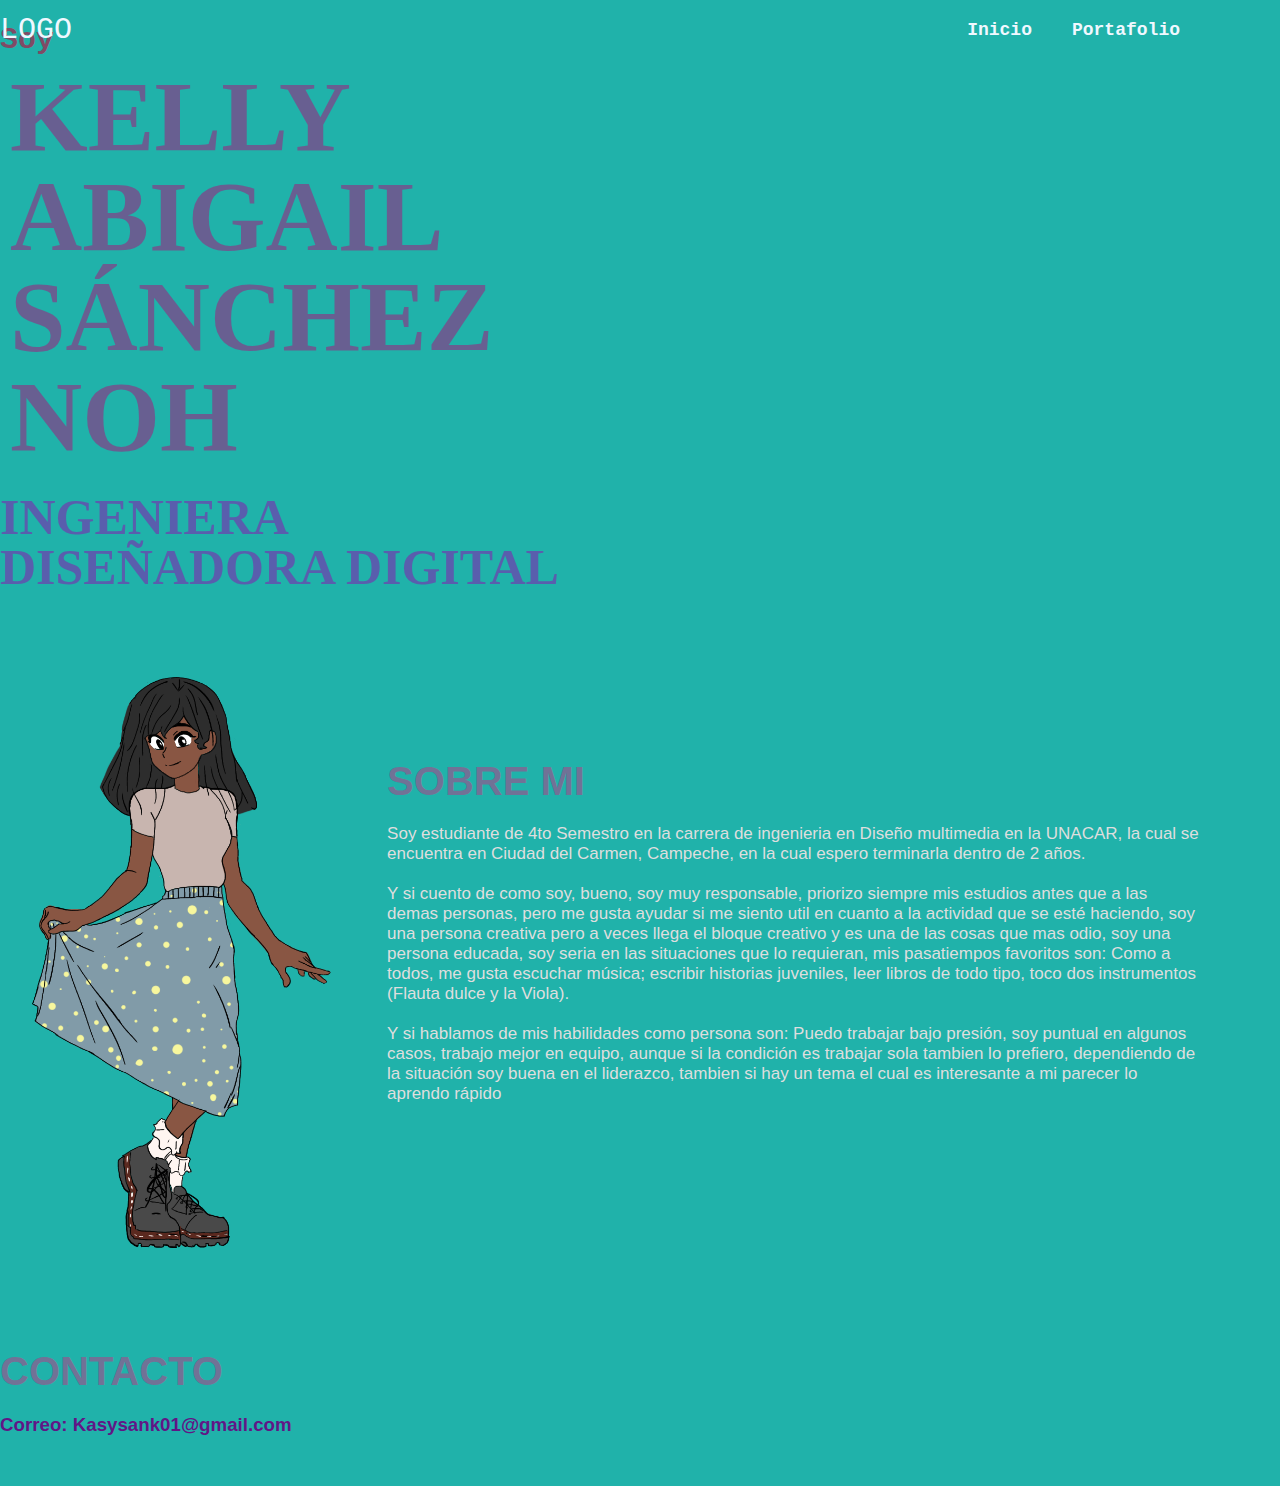
<file: 02-maquetacion-cv/Index.html>
<!DOCTYPE html>
<html lang="en">
<head>
    <meta charset="UTF-8">
    <meta name="viewport" content="width=device-width, initial-scale=1.0">
    <title>Mi Curriculum Vitae</title>
    <link rel="stylesheet" href="mystyle.css">
</head>
<body>
    
    <header class="header">
        <div class="contenido">

            <div class="menu container">
                <a href="Index.html" class="Logo">Logo</a>
                <input type="checkbox" id="menu"/>
                <label for="menu">
                    <img src="Img/menu.png " class="menu-icono" alt=""">
                </label>
                <nav class="navbar">
                    <ul>
                        <li><a href="Index.html">Inicio</a></li>
                        <li><a href="Portafolio.html">Portafolio</a></li>
                    </ul>
                </nav>
            </div>
            <div class="header-content container">
                <div class="header-txt">
                    <span>Soy</span>
                    <h1>KELLY ABIGAIL SÁNCHEZ NOH</h1>
                    <h2>Ingeniera Diseñadora Digital</h2>
                   
                </div>
            </div>

        </div>
    </header>

    <section class="about container">
        <div class="about-img">
            <img src="Img/Me.png" alt="Foto de mi en un Dibujo"">
        </div>

        <div class="about-txt">
            <h2>Sobre mi</h2>
            <p>
                Soy estudiante de 4to Semestro en la carrera de ingenieria en Diseño multimedia en la UNACAR, la cual se encuentra en Ciudad del Carmen, Campeche, en la cual espero terminarla dentro de 2 años.
                <br>
                <br>
                Y si cuento de como soy, bueno, soy muy responsable, priorizo siempre mis estudios antes que a las demas personas, pero me gusta ayudar si me siento util en cuanto a la actividad que se esté haciendo, soy una persona creativa pero a veces llega el bloque creativo y es una de las cosas que mas odio, soy una persona educada, soy seria en las situaciones que lo requieran, mis pasatiempos favoritos son: Como a todos, me gusta escuchar música; escribir historias juveniles, leer libros de todo tipo, toco dos instrumentos (Flauta dulce y la Viola).
                <br>
                <br>
                Y si hablamos de mis habilidades como persona son: Puedo trabajar bajo presión, soy puntual en algunos casos, trabajo mejor en equipo, aunque si la condición es trabajar sola tambien lo prefiero, dependiendo de la situación soy buena en el liderazco, tambien si hay un tema el cual es interesante a mi parecer lo aprendo rápido
            </p>

        </div>
    </section>

    <footer class="footer">
        <h2>Contacto</h2>
            <h3>Correo: Kasysank01@gmail.com</h3>
    </footer>


   
</body>
</html>
</file>
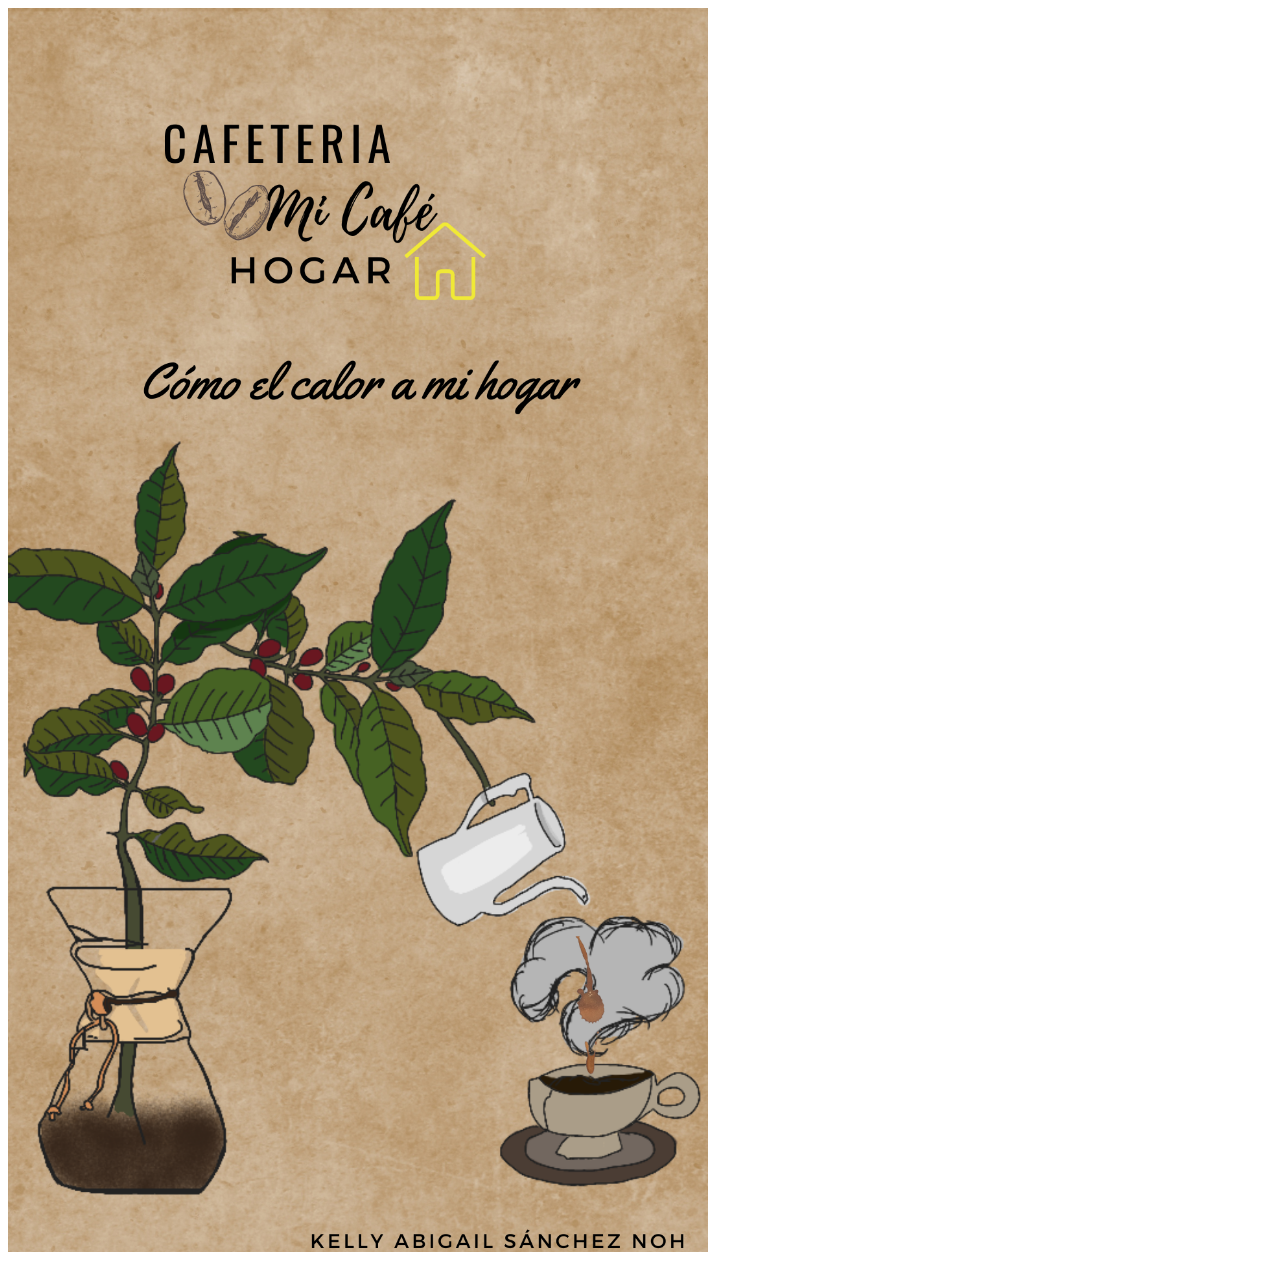
<file: 02-maquetacion-cv/Cafeteria.html>
<!DOCTYPE html>
<html lang="en">
<head>
    <meta charset="UTF-8">
    <meta name="viewport" content="width=device-width, initial-scale=1.0">
    <title>Cartel Coffee Cafeteria</title>
</head>
<body>
    <img src="Img/Coffee Cafeteria.png" alt="Foto de un Cartel de una Cafeteria" style="width: 700px">
</body>
</html>
</file>
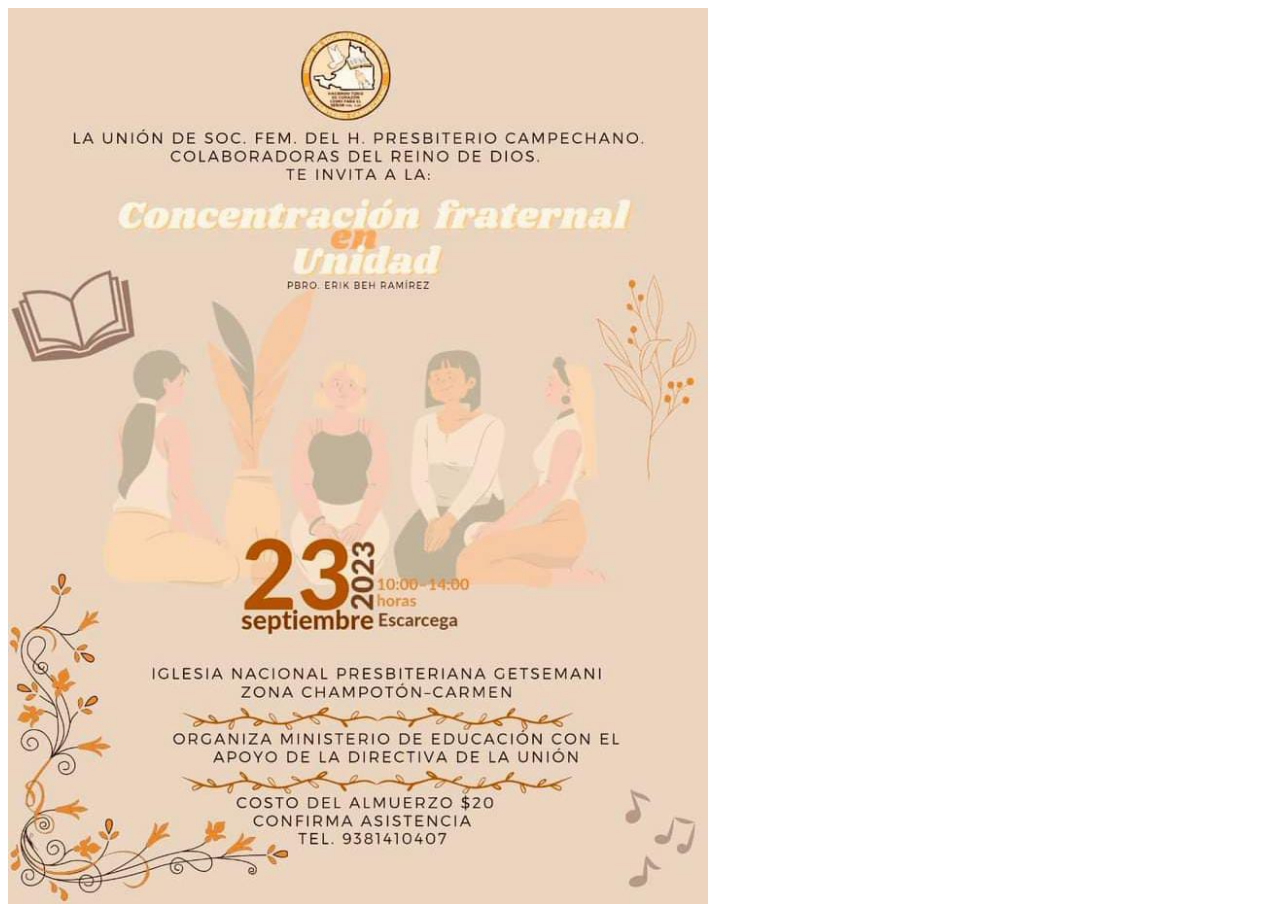
<file: 02-maquetacion-cv/Cartel1.html>
<!DOCTYPE html>
<html lang="en">
<head>
    <meta charset="UTF-8">
    <meta name="viewport" content="width=device-width, initial-scale=1.0">
    <title>Cartel Mujeres</title>
</head>
<body>
    <img src="Img/Cartel 01.jpeg" alt="Cartel Mujeres" style="width: 700px">
</body>
</html>
</file>
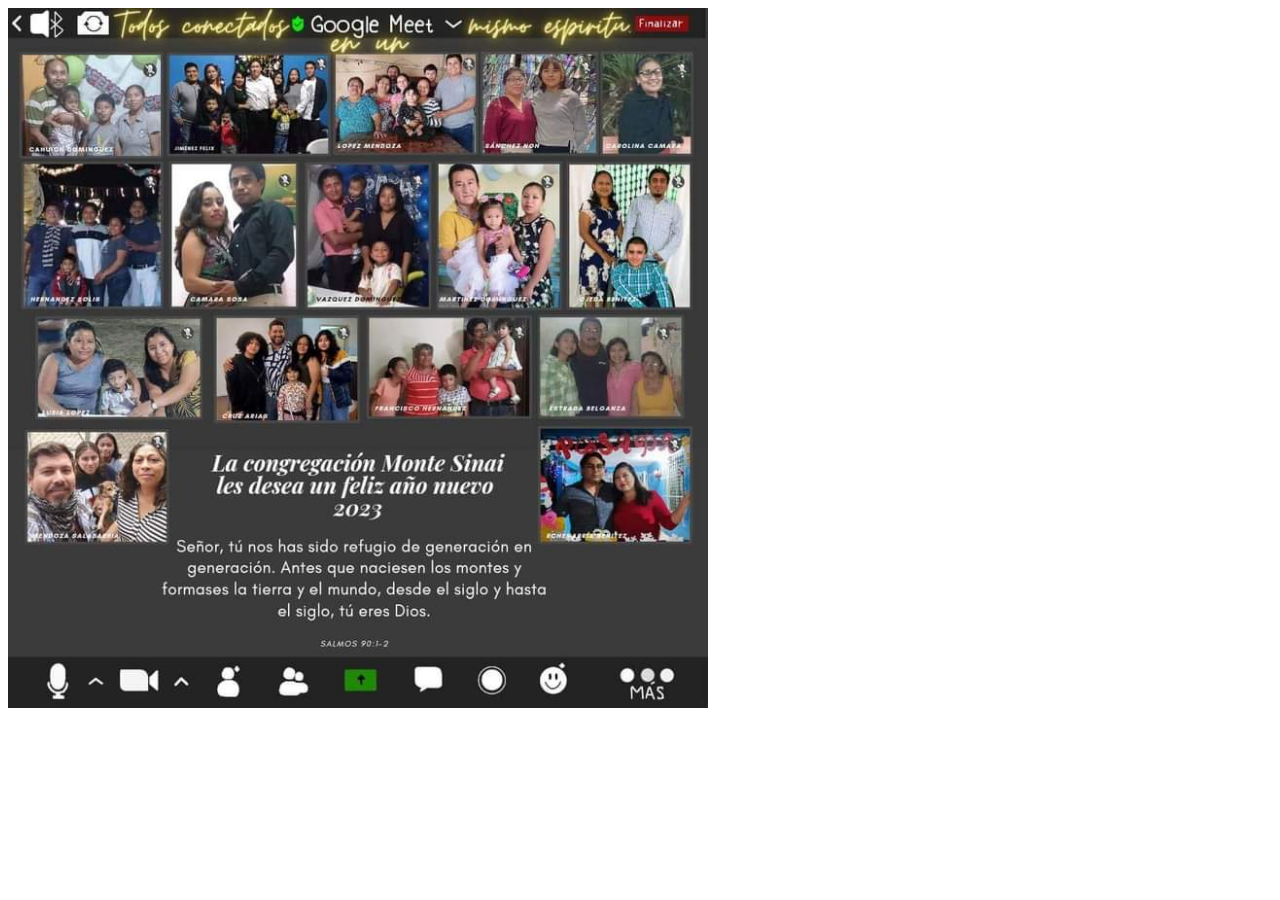
<file: 02-maquetacion-cv/Cartel2.html>
<!DOCTYPE html>
<html lang="en">
<head>
    <meta charset="UTF-8">
    <meta name="viewport" content="width=device-width, initial-scale=1.0">
    <title>Año Nuevo</title>
</head>
<body>
    <img src="Img/Cartel 02.jpeg" alt="Cartel Feliz Año Nuevo" style="width: 700px">
</body>
</html>
</file>
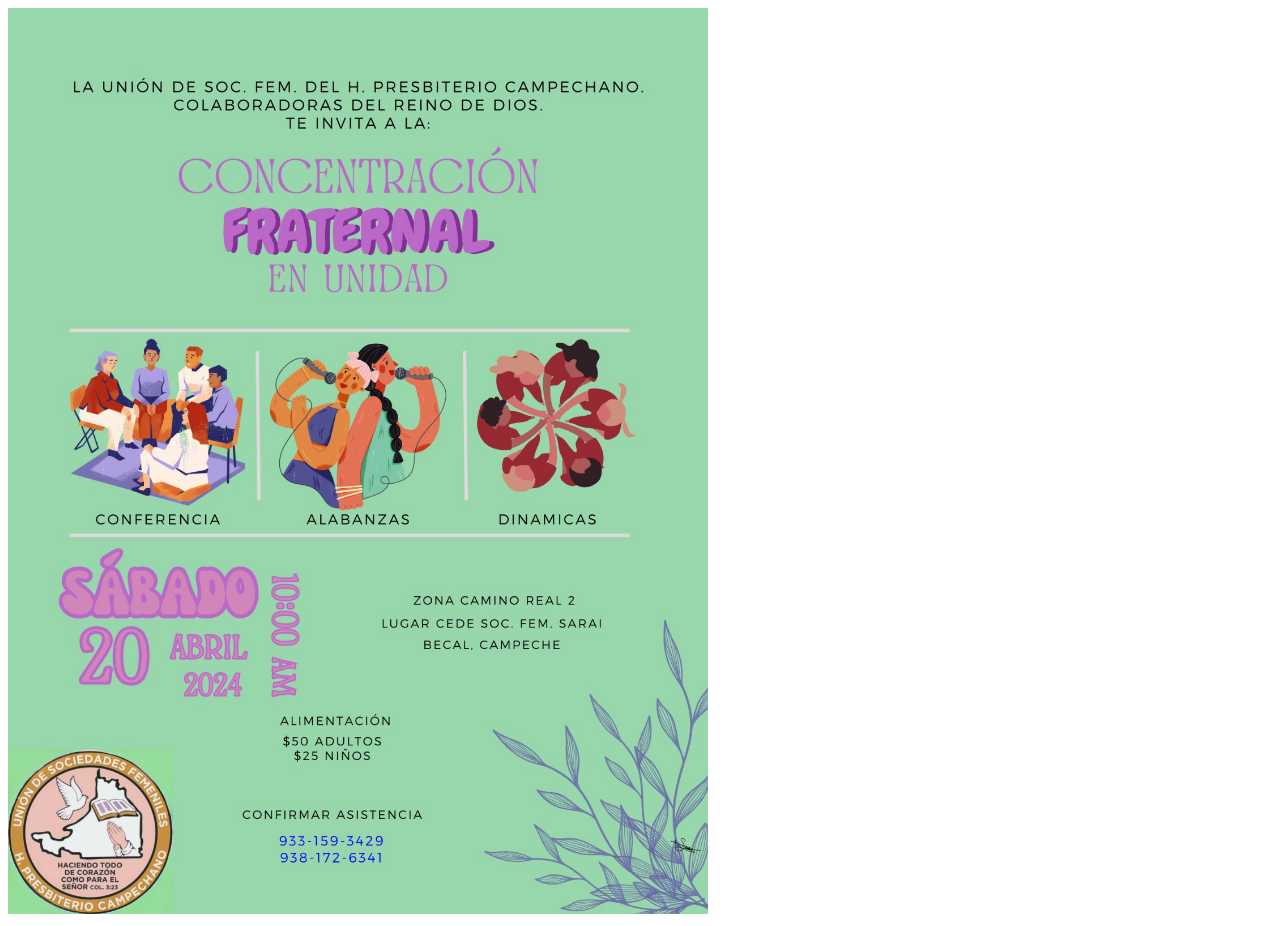
<file: 02-maquetacion-cv/Cartel3.html>
<!DOCTYPE html>
<html lang="en">
<head>
    <meta charset="UTF-8">
    <meta name="viewport" content="width=device-width, initial-scale=1.0">
    <title>Cartel Femenil</title>
</head>
<body>
    <img src="Img/Cartel 03.jpeg" alt="Cartel Femenil" style="width: 700px">
</body>
</html>
</file>
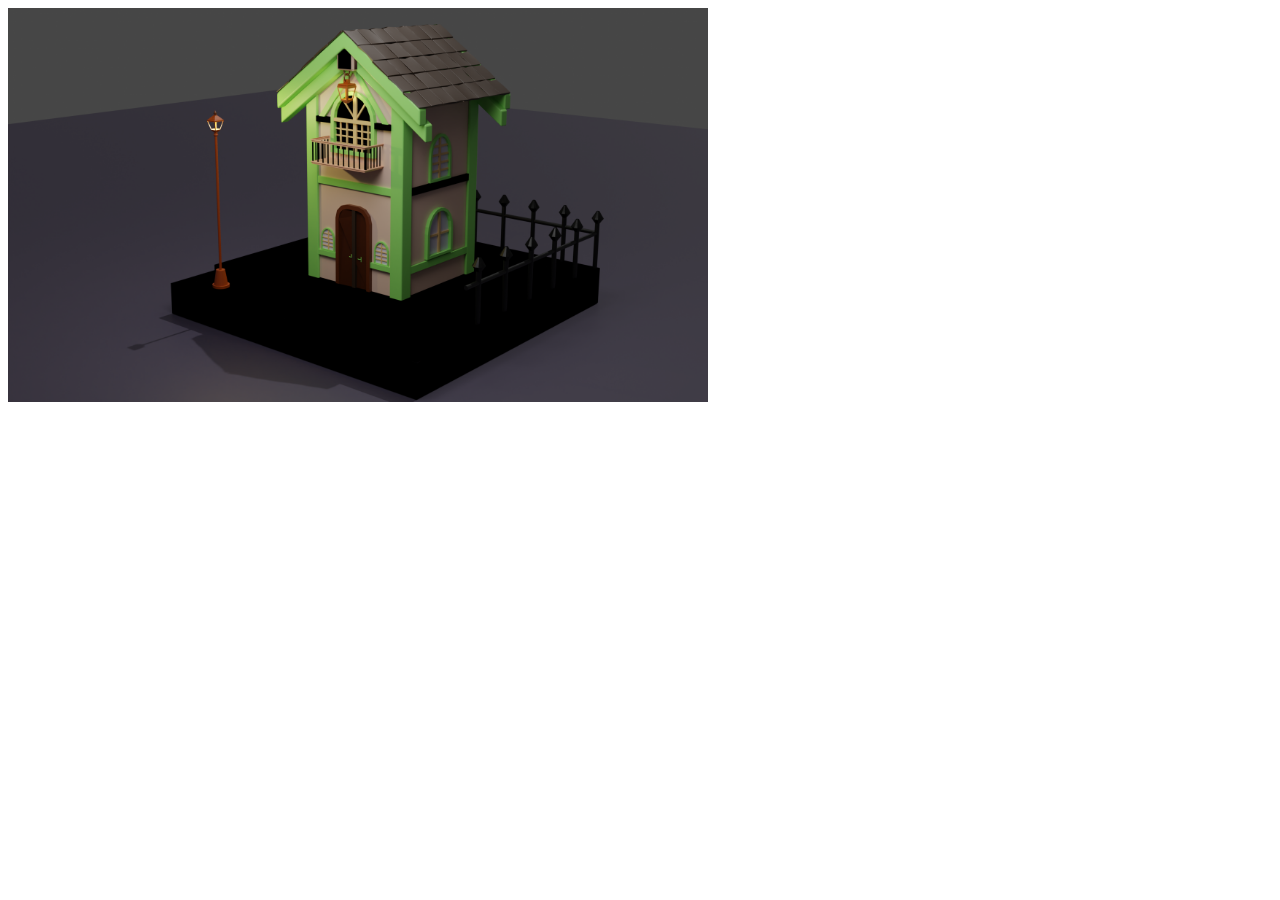
<file: 02-maquetacion-cv/Casa.html>
<!DOCTYPE html>
<html lang="en">
<head>
    <meta charset="UTF-8">
    <meta name="viewport" content="width=device-width, initial-scale=1.0">
    <title>Casa</title>
</head>
<body>
    <img src="Img/Casa.png" alt="Foto de una Casa" width="700px">
</body>
</html>
</file>
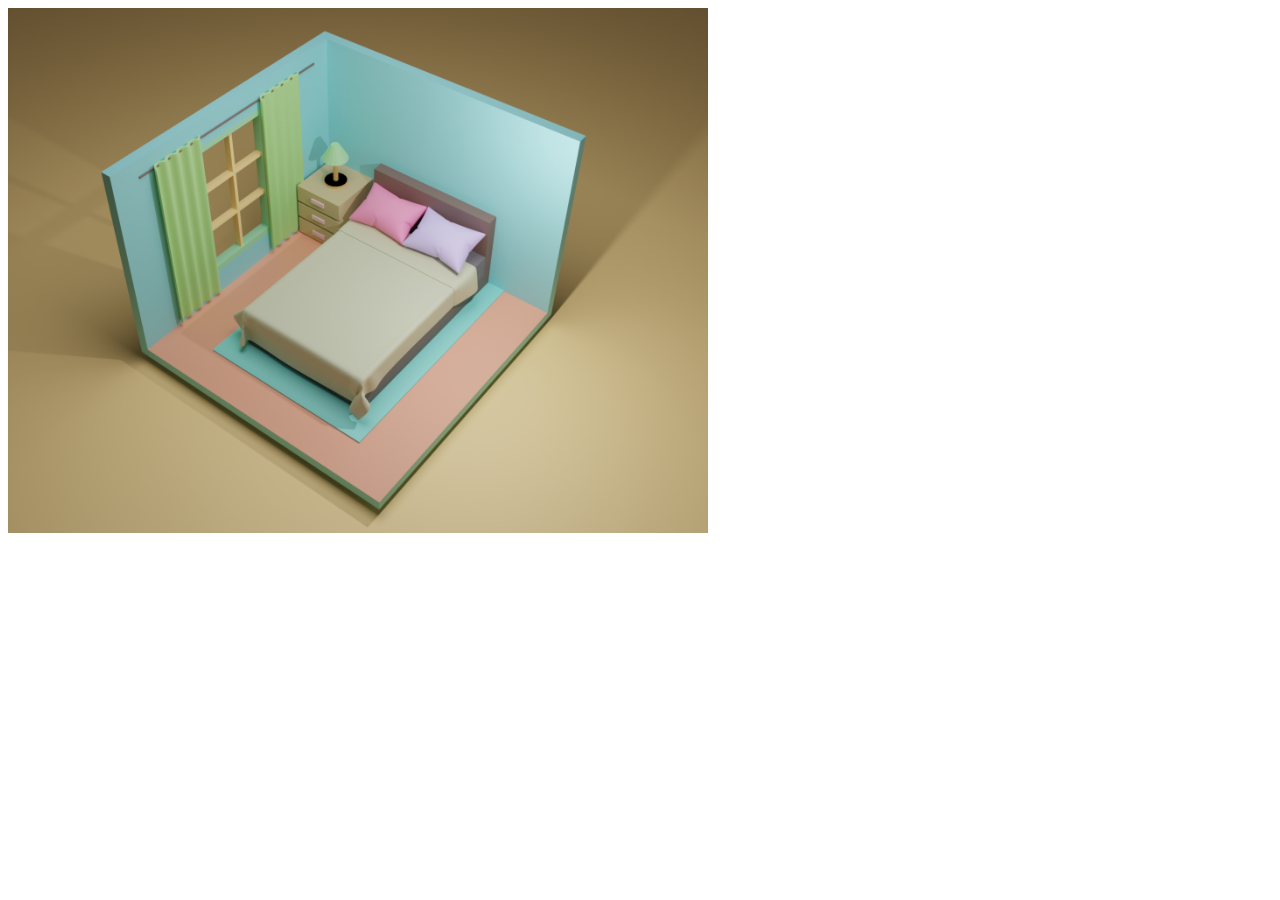
<file: 02-maquetacion-cv/Cuarto.html>
<!DOCTYPE html>
<html lang="en">
<head>
    <meta charset="UTF-8">
    <meta name="viewport" content="width=device-width, initial-scale=1.0">
    <title>Cuarto</title>
</head>
<body>
    <img src="Img/Cuarto_.png" alt="Foto de un Cuarto" style="width: 700px">
</body>
</html>
</file>
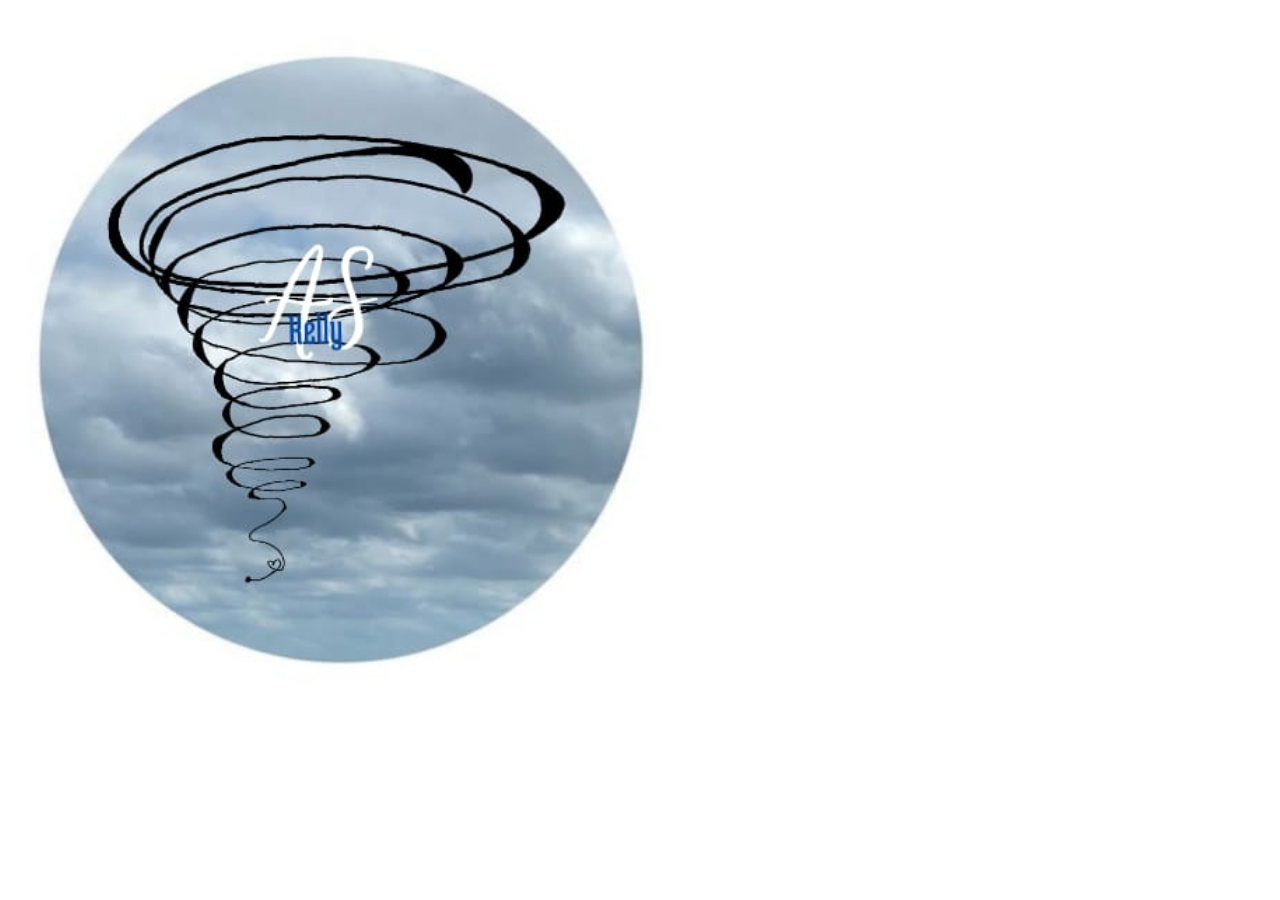
<file: 02-maquetacion-cv/Logo.html>
<!DOCTYPE html>
<html lang="en">
<head>
    <meta charset="UTF-8">
    <meta name="viewport" content="width=device-width, initial-scale=1.0">
    <title>Logo</title>
</head>
<body>
    <img src="Img/Logo.jpeg" alt="Foto de un Logo" style="width: 700px">
</body>
</html>
</file>
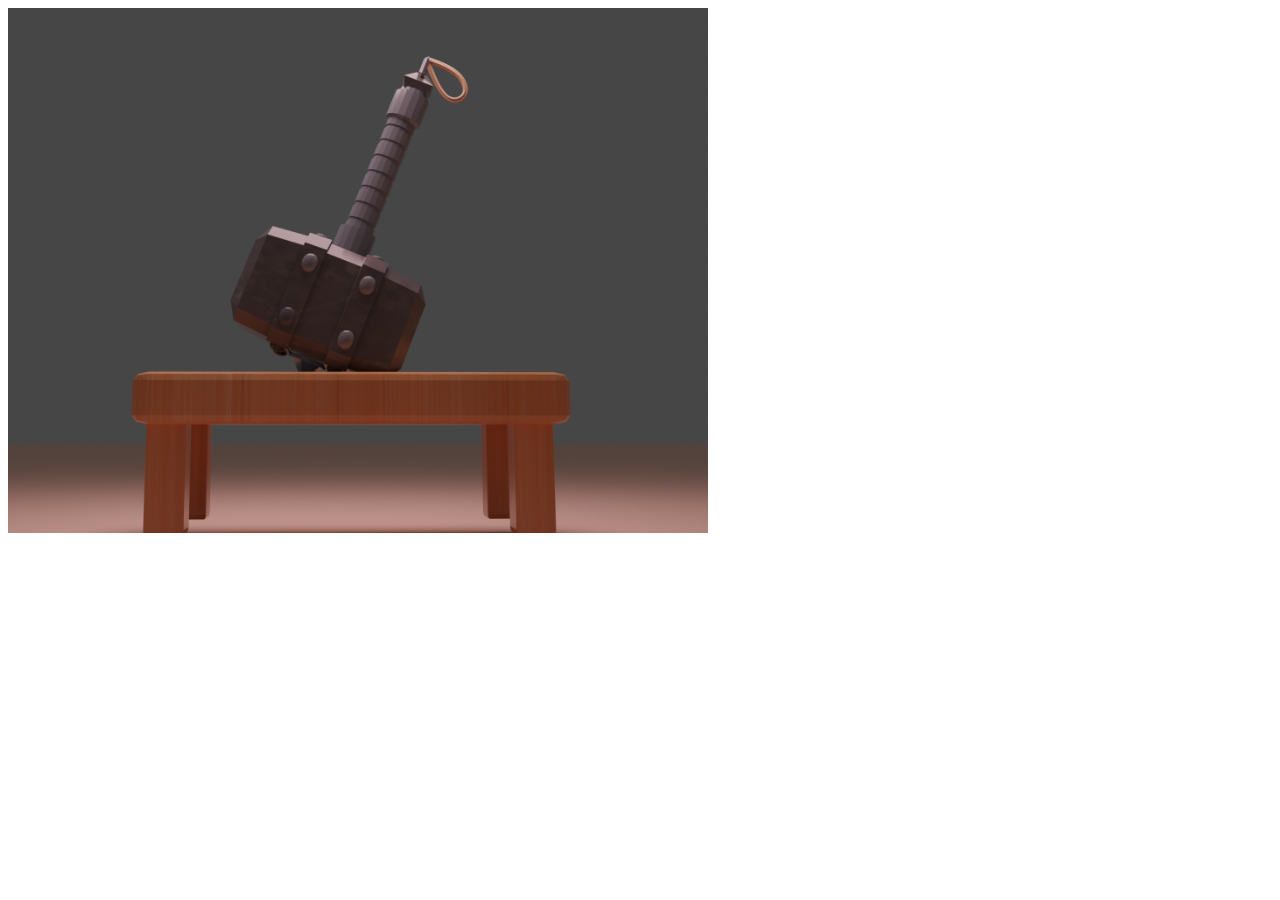
<file: 02-maquetacion-cv/Martillo.html>
<!DOCTYPE html>
<html lang="en">
<head>
    <meta charset="UTF-8">
    <meta name="viewport" content="width=device-width, initial-scale=1.0">
    <title>Martillo</title>
</head>
<body>
    <img src="Img/Martillo 3D.png" alt="Foto de un Martillo" style="width: 700px">
</body>
</html>
</file>
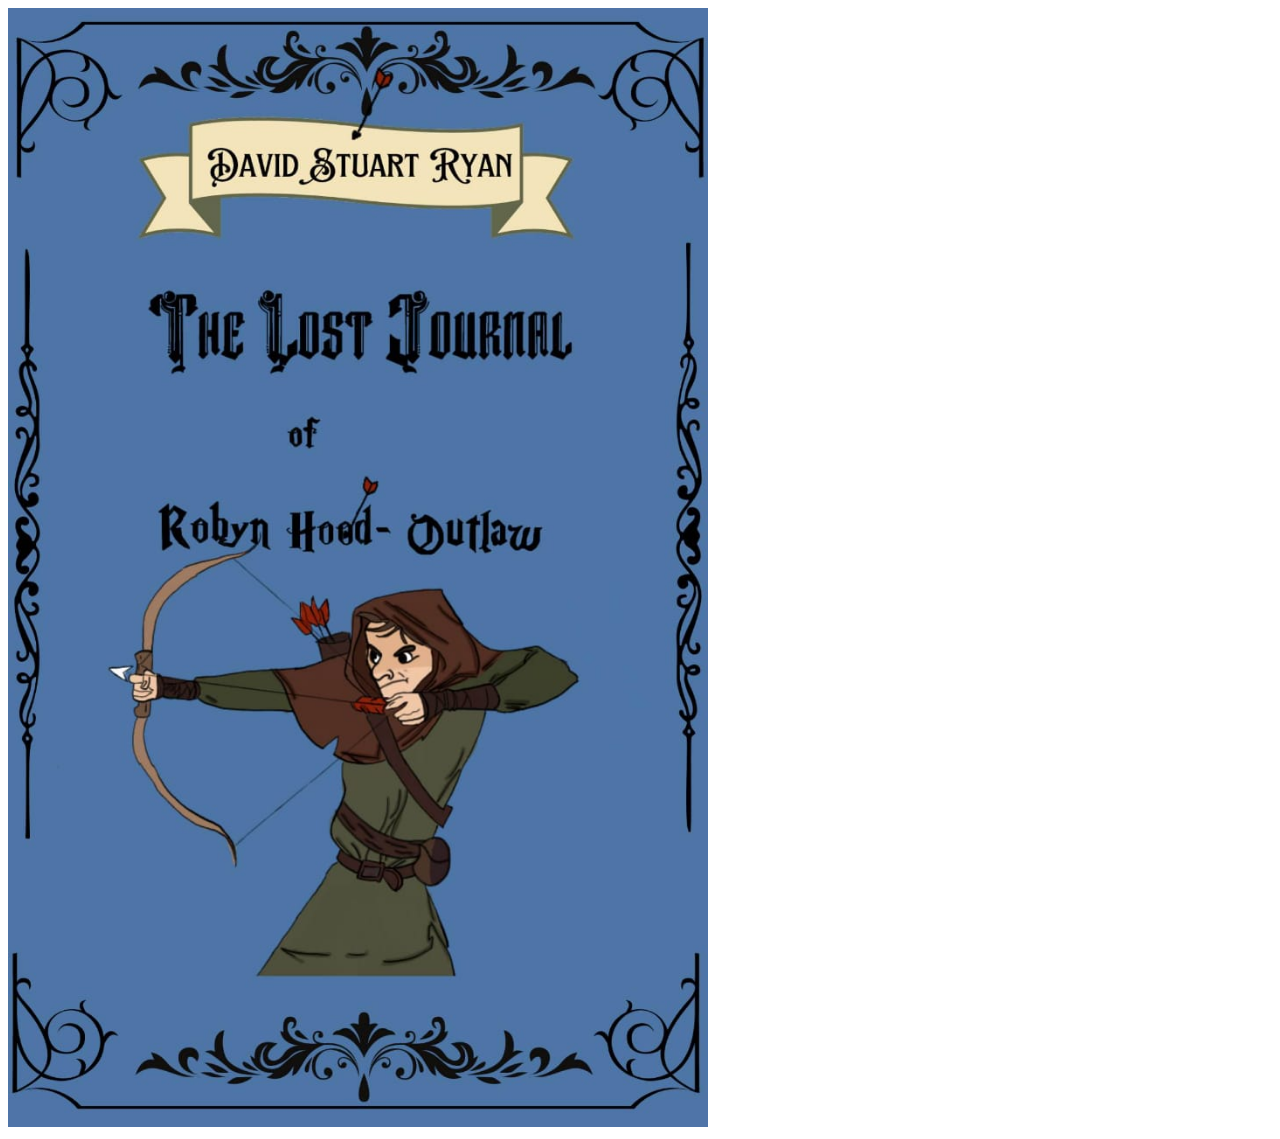
<file: 02-maquetacion-cv/Portada.html>
<!DOCTYPE html>
<html lang="en">
<head>
    <meta charset="UTF-8">
    <meta name="viewport" content="width=device-width, initial-scale=1.0">
    <title>Portada Libro</title>
</head>
<body>
    <img src="Img/Portada.jpeg" alt="Portada del Libro Robbin Hood" style="width: 700px">
</body>
</html>
</file>
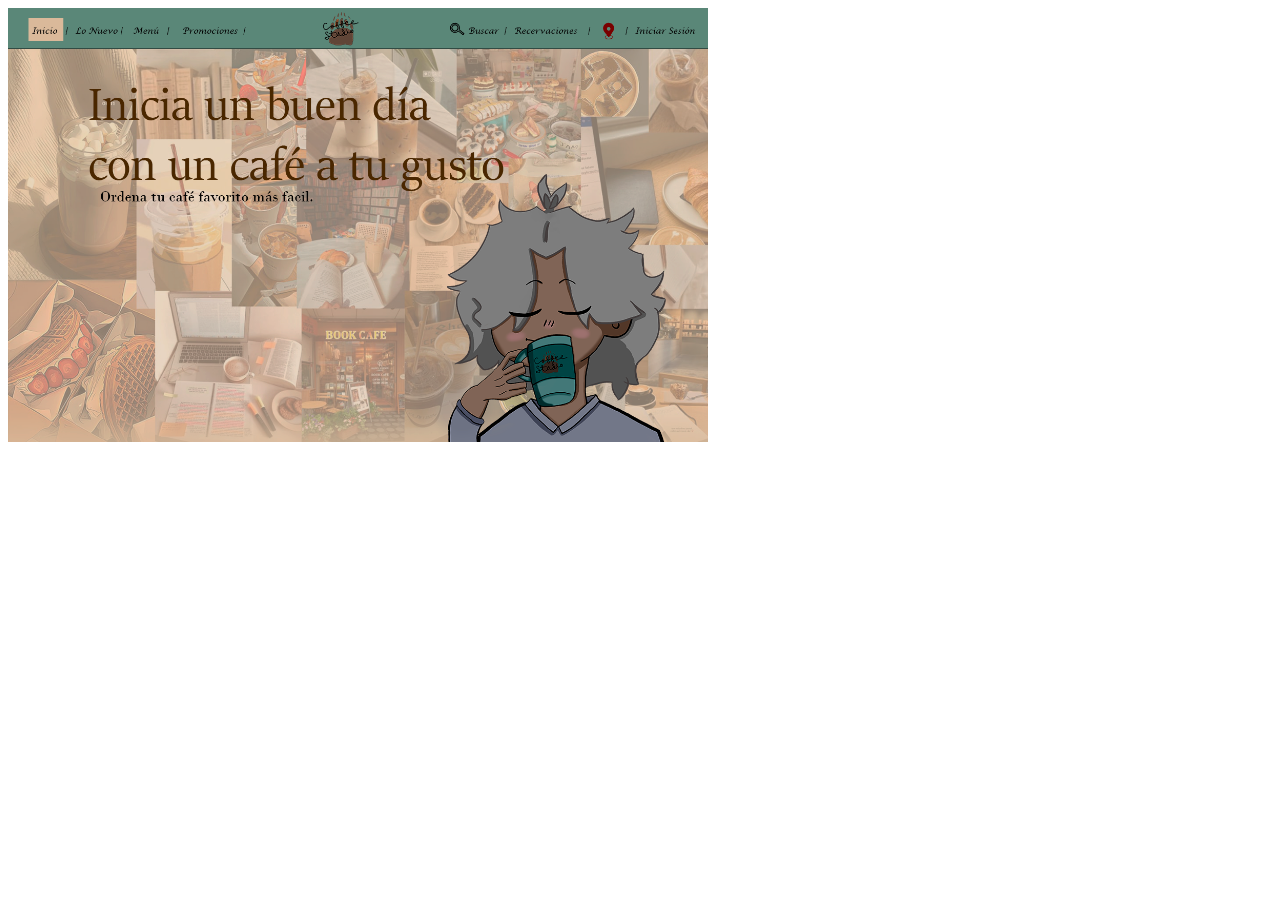
<file: 02-maquetacion-cv/Portada2.html>
<!DOCTYPE html>
<html lang="en">
<head>
    <meta charset="UTF-8">
    <meta name="viewport" content="width=device-width, initial-scale=1.0">
    <title>Portada Web</title>
</head>
<body>
    <img src="Img/INICIO.png" alt="Portada Web" style="width: 700px">
</body>
</html>
</file>
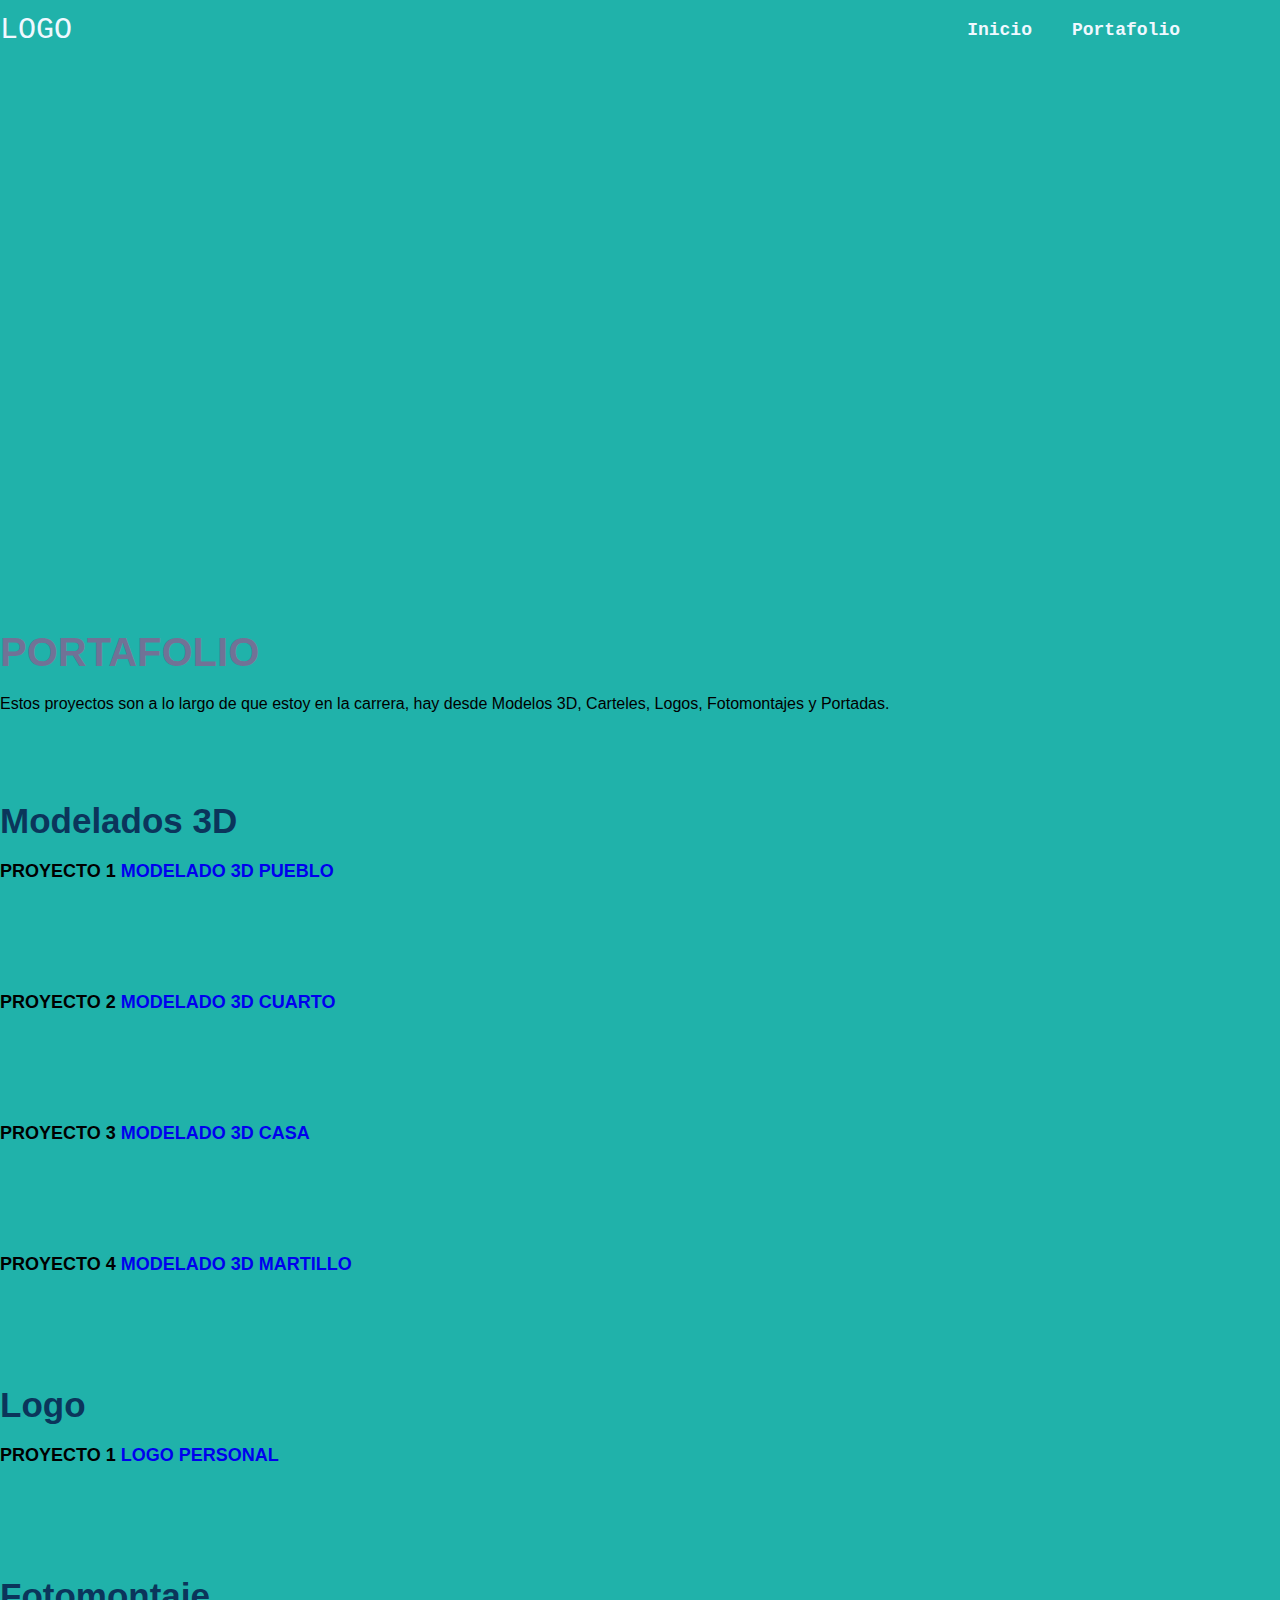
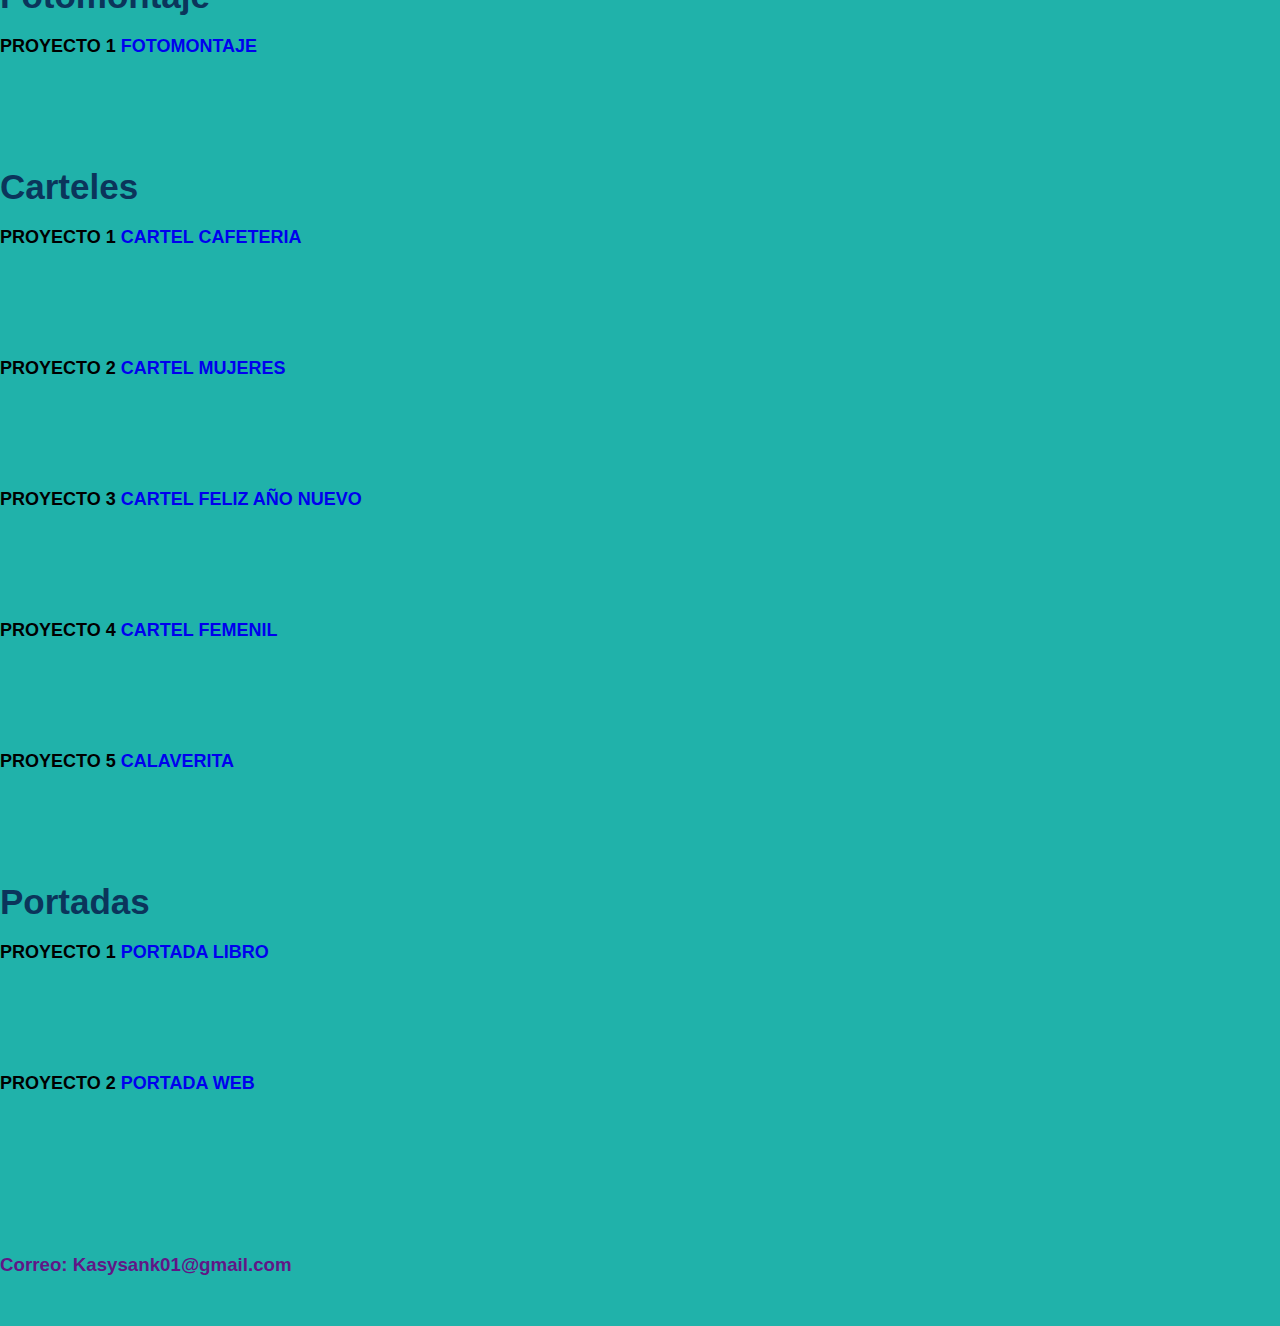
<file: 02-maquetacion-cv/Portafolio.html>
<!DOCTYPE html>
<html lang="en">
<head>
    <meta charset="UTF-8">
    <meta name="viewport" content="width=device-width, initial-scale=1.0">
    <title>Portafolio</title>
    <link rel="stylesheet" href="mystyle.css">
</head>
<body>

    <header class="header">
        <div class="contenido">

            <div class="menu container">
                <a href="Index.html" class="Logo">Logo</a>
                <input type="checkbox" id="menu"/>
                <label for="menu">
                    <img src="Img/menu.png " class="menu-icono" alt=""">
                </label>
                <nav class="navbar">
                    <ul>
                        <li><a href="Index.html">Inicio</a></li>
                        <li><a href="Portafolio.html">Portafolio</a></li>
                    </ul>
                </nav>
            </div>
    </header>

   <main class="portafolio container">
    <h2>Portafolio</h2>

    <p>
        Estos proyectos son a lo largo de que estoy en la carrera, hay desde Modelos 3D, Carteles, Logos, Fotomontajes y Portadas.
        <br>
        <br>
    </p>

    <div class="portafolio-content">
        <div class="portafolio-1">
            <div class="portafolio-txt">
                <h3>Modelados 3D</h3> 
                <span>Proyecto 1</span>
                <a href="Pueblo1.html" target="_blank" class="btn-1">Modelado 3D Pueblo</a>
            </div>
        </div>

        <div class="portafolio-1">
            <div class="portafolio-txt">
                <span>Proyecto 2</span>
               
                <a href="Cuarto.html" target="_blank" class="btn-1">Modelado 3D Cuarto</a>
            </div>
        </div>

        <div class="portafolio-1">
            <div class="portafolio-txt">
                <span>Proyecto 3</span>
               
                <a href="Casa.html" target="_blank" class="btn-1">Modelado 3D Casa</a>
            </div>
        </div>

        <div class="portafolio-1">
            <div class="portafolio-txt">
                <span>Proyecto 4</span>
               
                <a href="Martillo.html" target="_blank" class="btn-1">Modelado 3D Martillo</a>
            </div>
        </div>

        <div class="portafolio-1">
            <div class="portafolio-txt">
                <h3>Logo</h3> 
                <span>Proyecto 1</span>
                <a href="Logo.html" target="_blank" class="btn-1">Logo Personal</a>
            </div>
        </div>

        <div class="portafolio-1">
            <div class="portafolio-txt">
                <h3>Fotomontaje</h3> 
                <span>Proyecto 1</span>
                <a href="Fotomontaje.html" target="_blank" class="btn-1">Fotomontaje</a>
            </div>
        </div>

        <div class="portafolio-1">
            <div class="portafolio-txt">
                <h3>Carteles</h3> 
                <span>Proyecto 1</span>
                <a href="Cafeteria.html" target="_blank" class="btn-1">Cartel Cafeteria</a>
            </div>
        </div>

        <div class="portafolio-1">
            <div class="portafolio-txt">
                <span>Proyecto 2</span>
               
                <a href="Cartel1.html" target="_blank" class="btn-1">Cartel Mujeres</a>
            </div>
        </div>

        <div class="portafolio-1">
            <div class="portafolio-txt">
                <span>Proyecto 3</span>
               
                <a href="Cartel2.html" target="_blank" btn-1>Cartel Feliz Año Nuevo</a>
            </div>
        </div>

        <div class="portafolio-1">
            <div class="portafolio-txt">
                <span>Proyecto 4</span>
               
                <a href="Cartel3.html" target="_blank" class="btn-1">Cartel Femenil</a>
            </div>
        </div>

        <div class="portafolio-1">
            <div class="portafolio-txt">
                <span>Proyecto 5</span>
               
                <a href="Calaverita.html" target="_blank" class="btn-1">Calaverita</a>
            </div>
        </div>

        <div class="portafolio-1">
            <div class="portafolio-txt">
                <h3>Portadas</h3> 
                <span>Proyecto 1</span>
                <a href="Portada.html" target="_blank" class="btn-1">Portada Libro</a>
            </div>
        </div>

        <div class="portafolio-1">
            <div class="portafolio-txt">
                <span>Proyecto 2</span>
               
                <a href="Portada2.html" target="_blank" class="btn-1">Portada Web</a>
            </div>
        </div>

    </div>

    <footer class="footer">
        <h3>Correo: Kasysank01@gmail.com</h3>
</footer>

   </main>
</body>
</html>
</file>
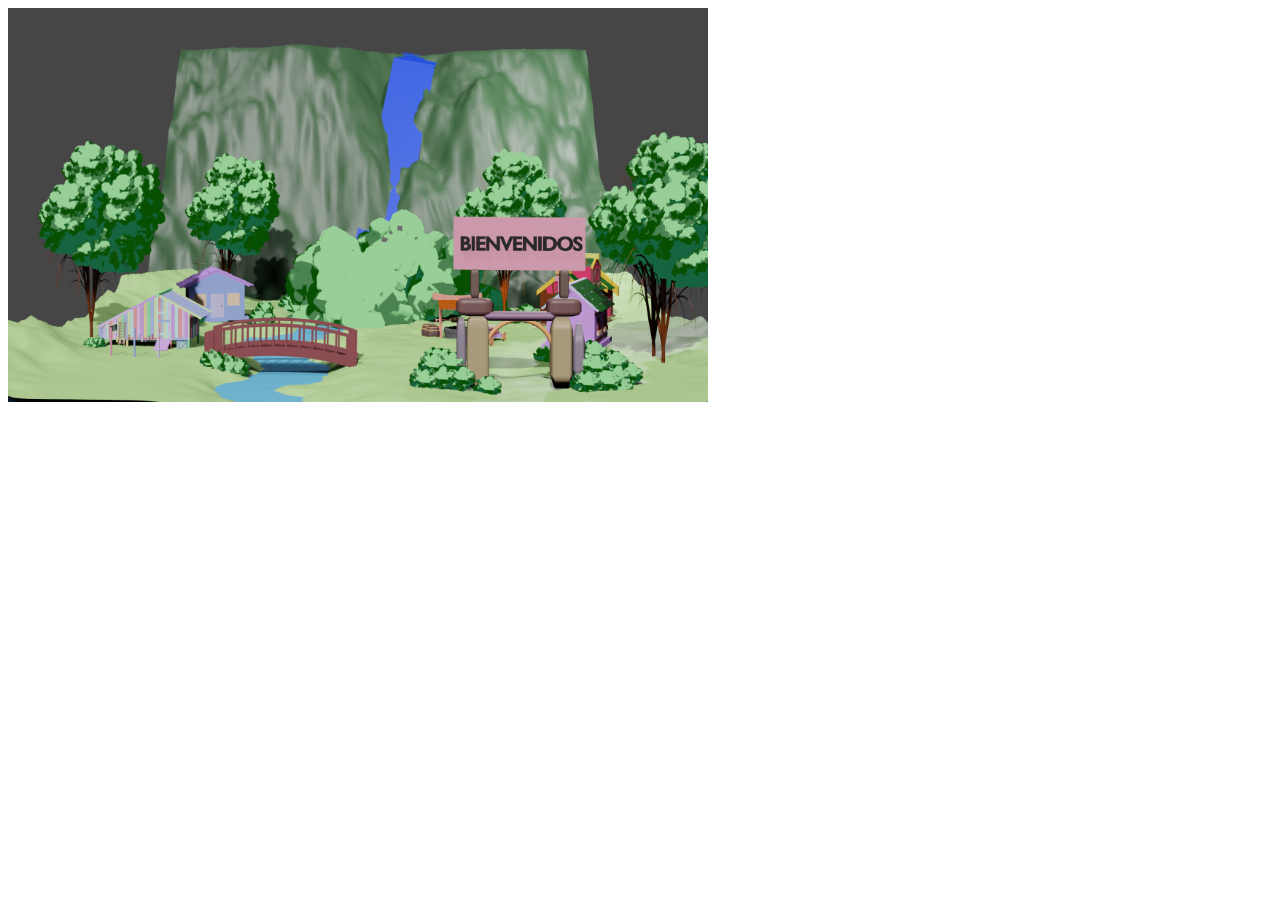
<file: 02-maquetacion-cv/Pueblo1.html>
<!DOCTYPE html>
<html lang="en">
<head>
    <meta charset="UTF-8">
    <meta name="viewport" content="width=device-width, initial-scale=1.0">
    <title>Pueblo</title>
</head>
<body>

    <header class="Pueblo1">
        <img src="Img/Pueblo1.png" alt="Foto de un Pueblo" style="width: 700px">
    </header>


    
</body>
</html>
</file>
<file: 02-maquetacion-cv/mystyle.css>
* {
    padding: 0;
    margin: 0;
    box-sizing: border-box;
    text-decoration: none;
    list-style: none;
}

body{
    font-family: Arial, Helvetica, sans-serif;
    background-color: lightseagreen;
}

img{
    max-width: 100%;
}

.container{
    max-width: 1200px;
    margin: 0;
}

.menu{
    position: absolute;
    top: 0;
    left: 0;
    right: 0;
    display: flex;
    align-items: center;
    justify-content: space-between;
}

.Logo{
    color: aliceblue;
    font-size: 30px;
    font-weight: 800px;
    text-transform: uppercase;
}

.menu .navbar ul li{
    position: relative;
    float: left;
}

.menu .navbar ul li a{
    font-size: 18px;
    padding: 20px;
    color: aliceblue;
    display: block;
    font-weight: 600;
}

.menu .navbar ul li a:hover {
    color: dimgray;
}

#menu {
    display: none;
}

.menu-icono{
    width: 25px;
}

.menu label{
    cursor: pointer;
    display: none;
}

.header{
    display: flex;
    align-items: center;
    min-height: 70vh;
    padding: 10px 0 0 0;
    font-family: monospace;
}

.header-content {
    display: flex;
    flex: 2;
}

.header-txt{
    flex-basis: 50%;
}

.header-txt span{
    font-size: 30px;
    font-weight: 600;
    width: 800;
    color: rgba(193, 6, 56, 0.612);
}

.header-txt h1{
    font-size: 100px;
    color: rgba(135, 61, 135, 0.704);
    line-height: 1;
    font-family: fantasy;
    margin: 10px 0 25px 10px;
}

.header-txt h2{
    font-size: 50px;
    color: rgba(116, 55, 174, 0.678);
    line-height: 1;
    font-family: fantasy;
    margin: 10px 0 25px 0;
}

.about{
    padding: 10px 0 25px 0;
    display: flex;
    align-items: center;
}

.about-img{
    flex-basis: 400px;
}

.about-img img{
    width: 350px;
}

.about-txt{
    flex-basis: 70%;
}

h2{
    font-size: 40px;
    text-transform: uppercase;
    color: rgba(141, 93, 144, 0.764);
    margin-bottom: 20px;
}

.about-txt p{
    color: #DEDEDE;
    font-size: 17px;
    margin-bottom: 50px;
}

.portafolio{
    display: 10px 0;
    flex: 1;
}

.portafolio-content{
    margin-top: 70px;
}

.portafolio-1{
    display: flex;
    justify-content: space-between;
    align-items: center;
    margin-bottom: 100px;
}

.portafolio-txt{
    flex-basis: 50%;
    text-align: left;
}

.portafolio-txt{
    font-size: 18px;
    font-weight: 600;
    display: block;
    color: black;
    text-transform: uppercase;
    margin-bottom: 10px;
}

.portafolio-txt h3{
    color: rgb(11, 53, 91);
    font-size: 35px;
    text-transform: capitalize;
    margin-bottom: 20px;
}

.portafoliotxt p{
    font-size: 17px;
    color: dimgrey;
    margin-bottom: 25px;
}

.footer{
    padding: 50px 0;
    color: rgb(97, 22, 134);
}
</file>
